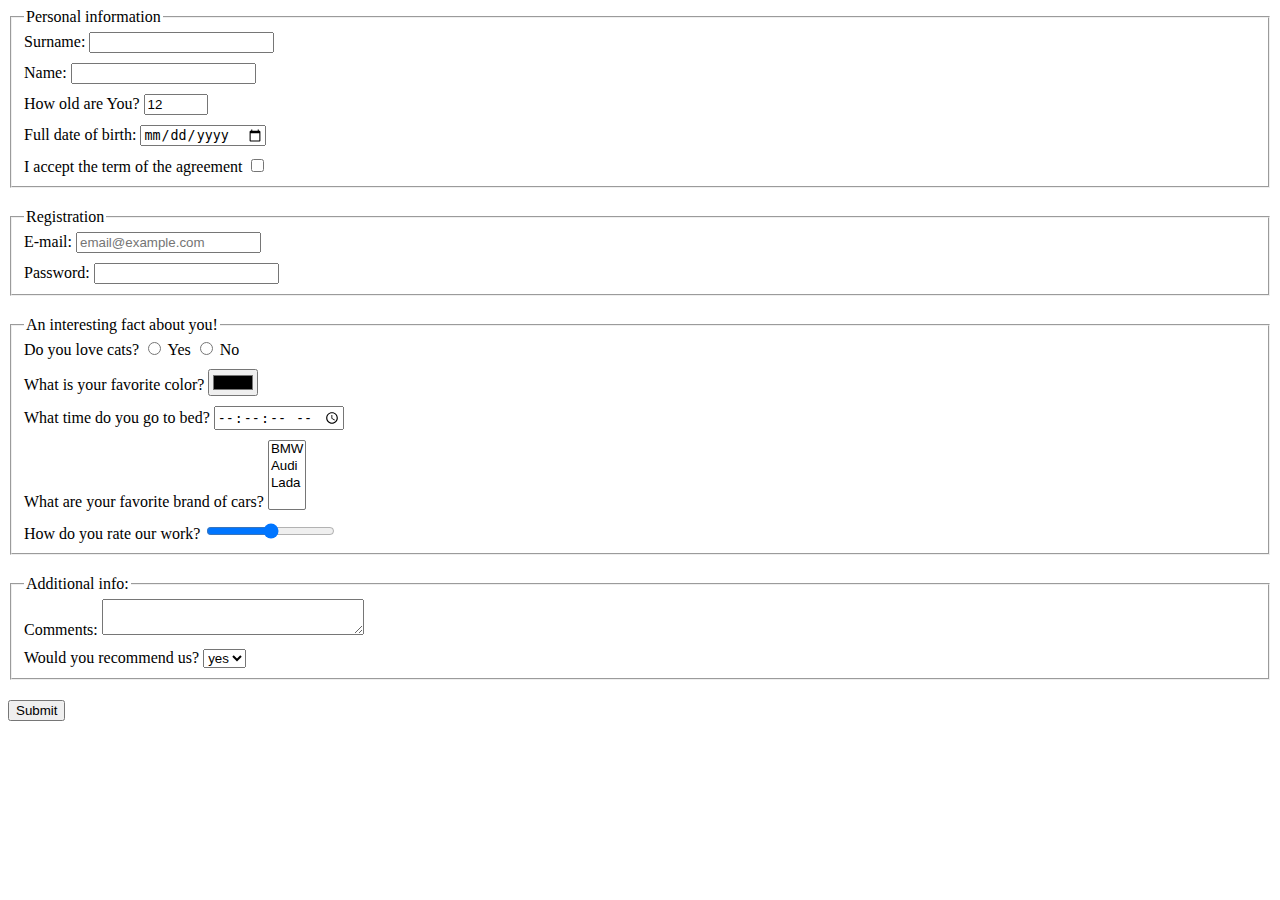
<file: index.html>
<!doctype html><html lang="en"><head><meta charset="UTF-8"><meta name="viewport" content="width=device-width, user-scalable=no, initial-scale=1.0, maximum-scale=1.0, minimum-scale=1.0"><meta http-equiv="X-UA-Compatible" content="ie=edge"><title>HTML Form</title><link rel="stylesheet" href="style.3a63face.css"></head><body> <form action="https://mate-academy-form-lesson.herokuapp.com/create-application" method="post"> <fieldset class="container"> <legend>Personal information</legend> <label class="form-field wrap"> Surname: <input type="text" name="surname" class="field" required autocomplete="off"> </label> <label class="form-field wrap"> Name: <input type="text" name="name" class="field" required autocomplete="off"> </label> <label class="form-field wrap"> How old are You? <input type="number" name="age" class="field" min="1" max="100" value="12" required> </label> <label class="form-field wrap"> Full date of birth: <input type="date" name="birth" class="field" required> </label> <label class="form-field"> I accept the term of the agreement <input type="checkbox" name="term" class="field" required> </label> </fieldset> <fieldset class="container"> <legend>Registration</legend> <label class="form-field wrap"> E-mail: <input type="email" name="email" class="field" placeholder="email@example.com" required> </label> <label class="form-field"> Password: <input type="password" name="pvd" class="field" required minlength="5"> </label> </fieldset> <fieldset class="container"> <legend>An interesting fact about you!</legend> <div class="form-field wrap" required> Do you love cats? <label> <input type="radio" name="cats" class="field" value="yes"> Yes </label> <label> <input type="radio" name="cats" class="field" value="no"> No </label> </div> <label class="form-field wrap"> What is your favorite color? <input type="color" name="favcolor" value="#fff" required> </label> <label class="form-field wrap"> What time do you go to bed? <input type="time" name="timeGoBed" step="2" required> </label> <label class="form-field wrap"> What are your favorite brand of cars? <select name="favBrandCars" multiple> <option value="BMW">BMW</option> <option value="Audi">Audi</option> <option value="Lada">Lada</option> </select> </label> <label class="form-field"> How do you rate our work? <input type="range" name="rateWork" class="field" min="0" max="10" required> </label> </fieldset> <fieldset class="container"> <legend>Additional info:</legend> <label class="form-field wrap"> Comments: <textarea name="comments" cols="30" rows="2" maxlength="200" autocomplete="off">
          </textarea> </label> <label class="form-field"> Would you recommend us? <select name="recommend"> <option value="yes">yes</option> <option value="no">no</option> </select> </label> </fieldset> <button type="submit"> Submit </button> </form> <script type="text/javascript" src="main.5883b77c.js"></script> </body></html>
</file>
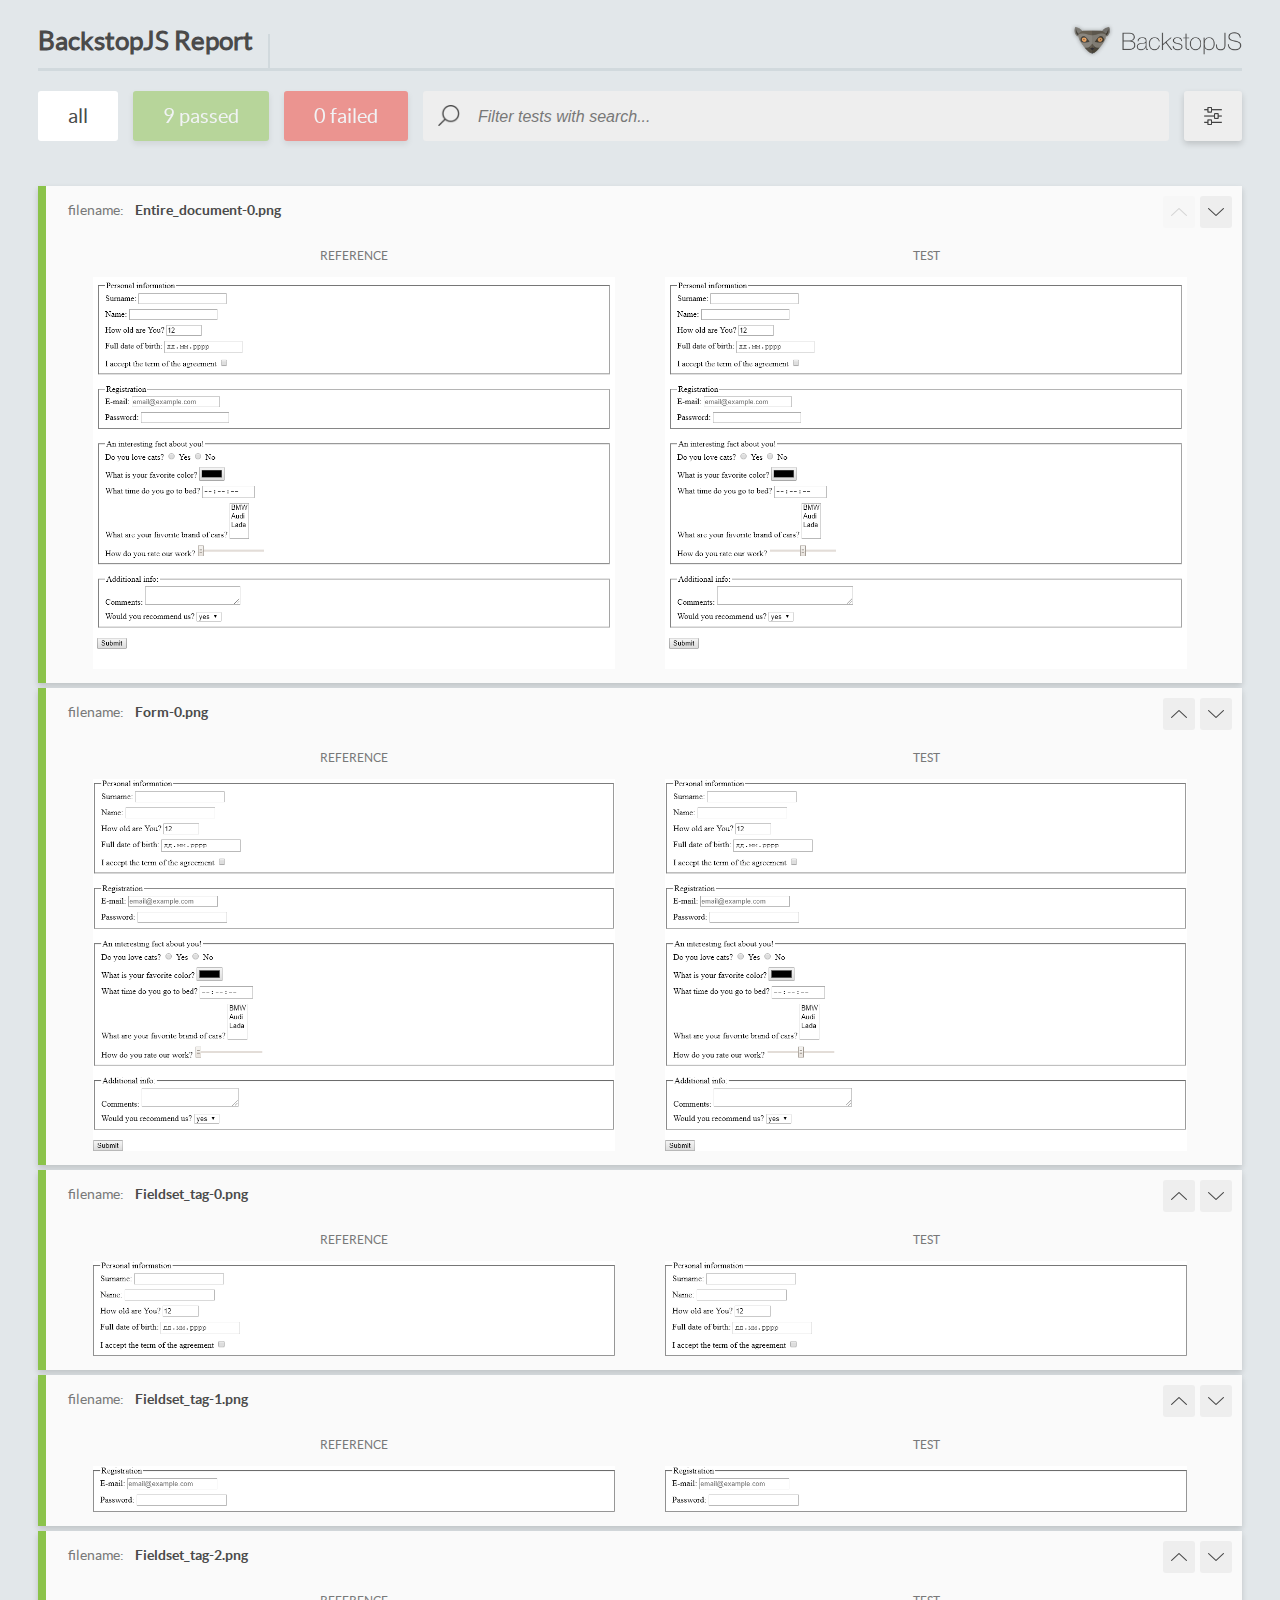
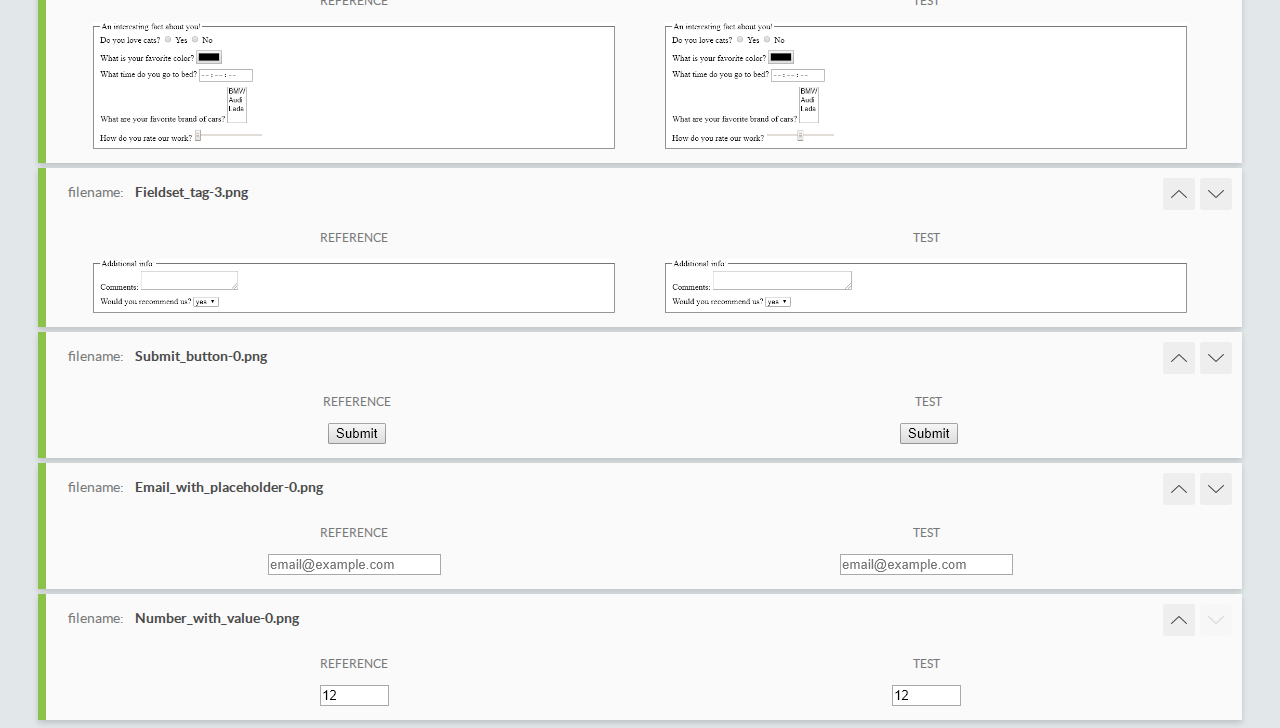
<file: report/html_report/index.html>
<!DOCTYPE html>
<html>
  <head>
    <meta charset="utf-8">
    <title>BackstopJS Report</title>

    <style>
      @font-face {
          font-family: 'latoregular';
          src: url('./assets/fonts/lato-regular-webfont.woff2') format('woff2'),
              url('./assets/fonts/lato-regular-webfont.woff') format('woff');
          font-weight: 400;
          font-style: normal;
      }
      @font-face {
          font-family: 'latobold';
          src: url('./assets/fonts/lato-bold-webfont.woff2') format('woff2'),
              url('./assets/fonts/lato-bold-webfont.woff') format('woff');
          font-weight: 700;
          font-style: normal;
      }

      .ReactModal__Body--open {
          overflow: hidden;
      }
      .ReactModal__Body--open .header {
        display: none;
      }

    </style>
  </head>
  <body style="background-color: #E2E7EA">
    <div id="root">

    </div>
    <script type="text/javascript">
      function report (report) { // eslint-disable-line no-unused-vars
        window.tests = report;
      }
    </script>
    <script type="text/javascript" src="config.js"></script>
    <script type="text/javascript" src="index_bundle.js"></script>
  </body>
</html>
</file>
<file: style.3a63face.css>
.container{margin-bottom:20px}.form-field{display:block}.wrap{padding-bottom:10px}
/*# sourceMappingURL=style.3a63face.css.map */
</file>
